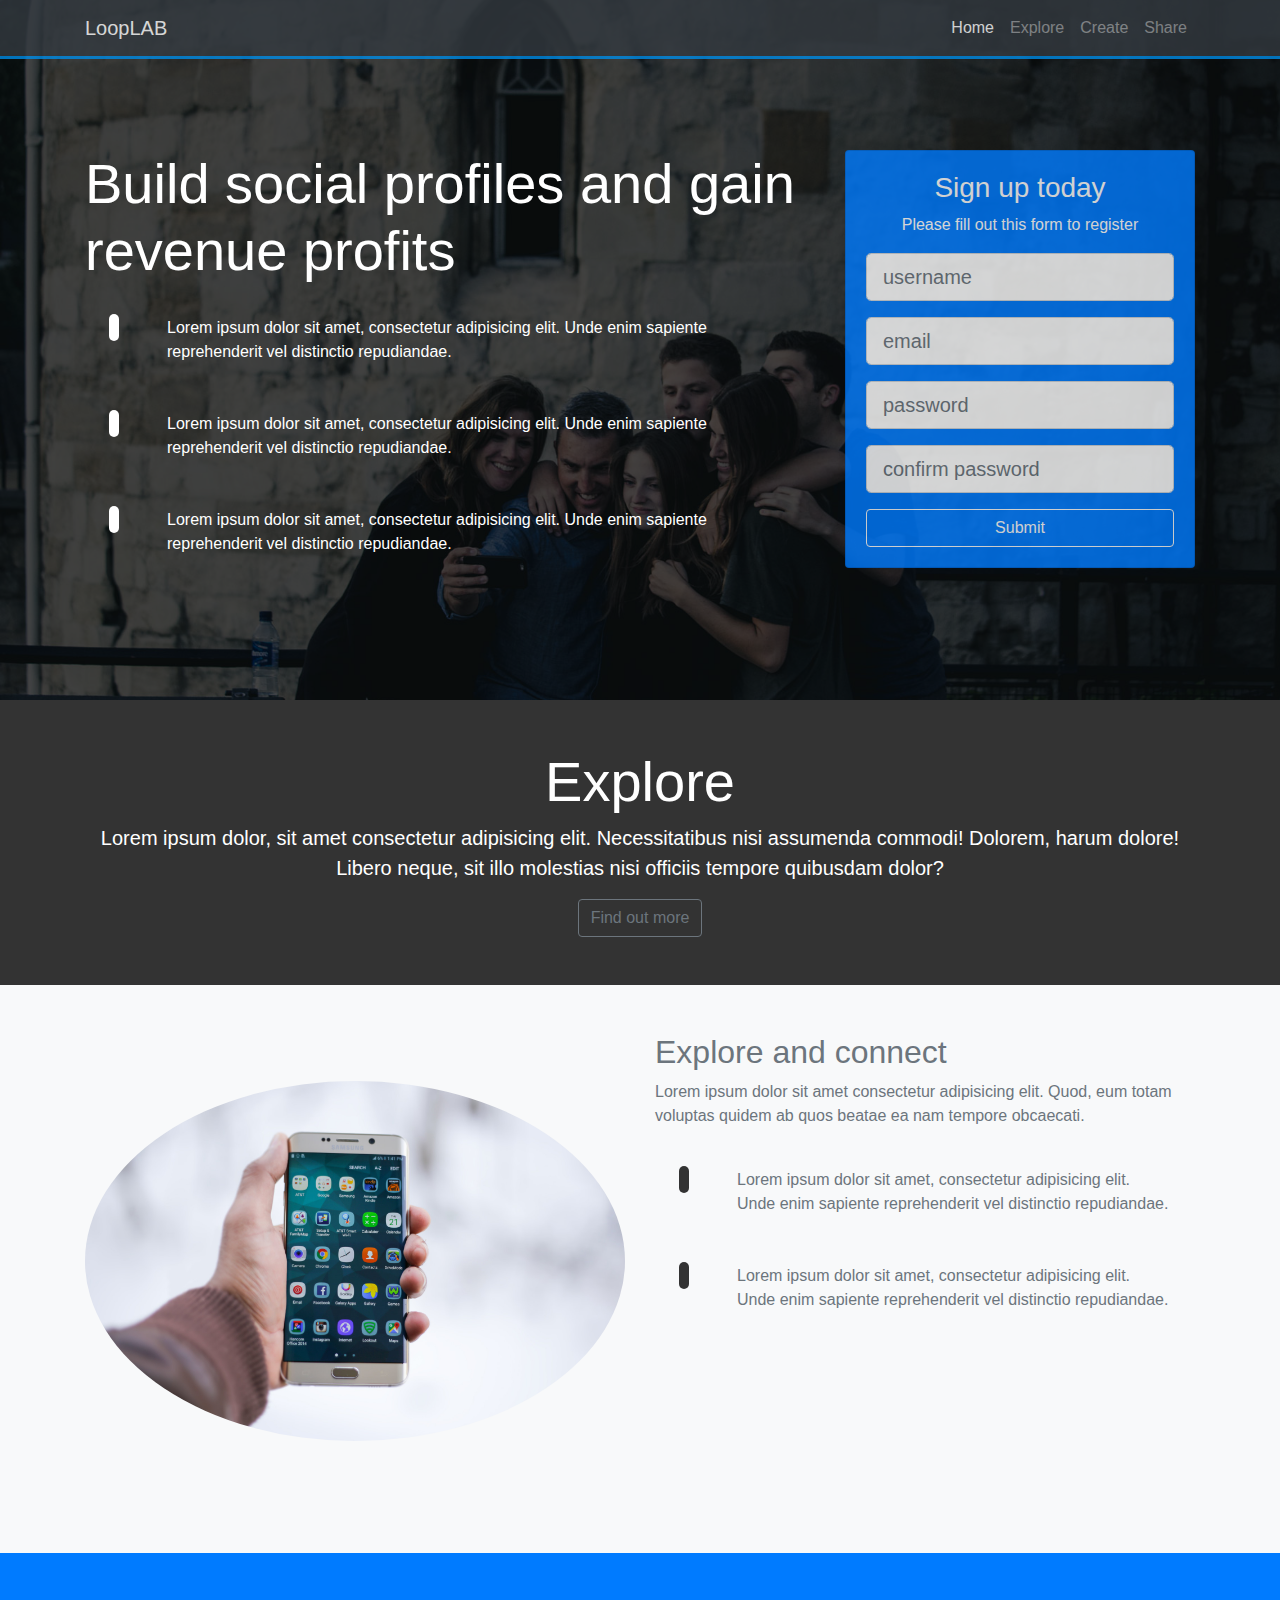
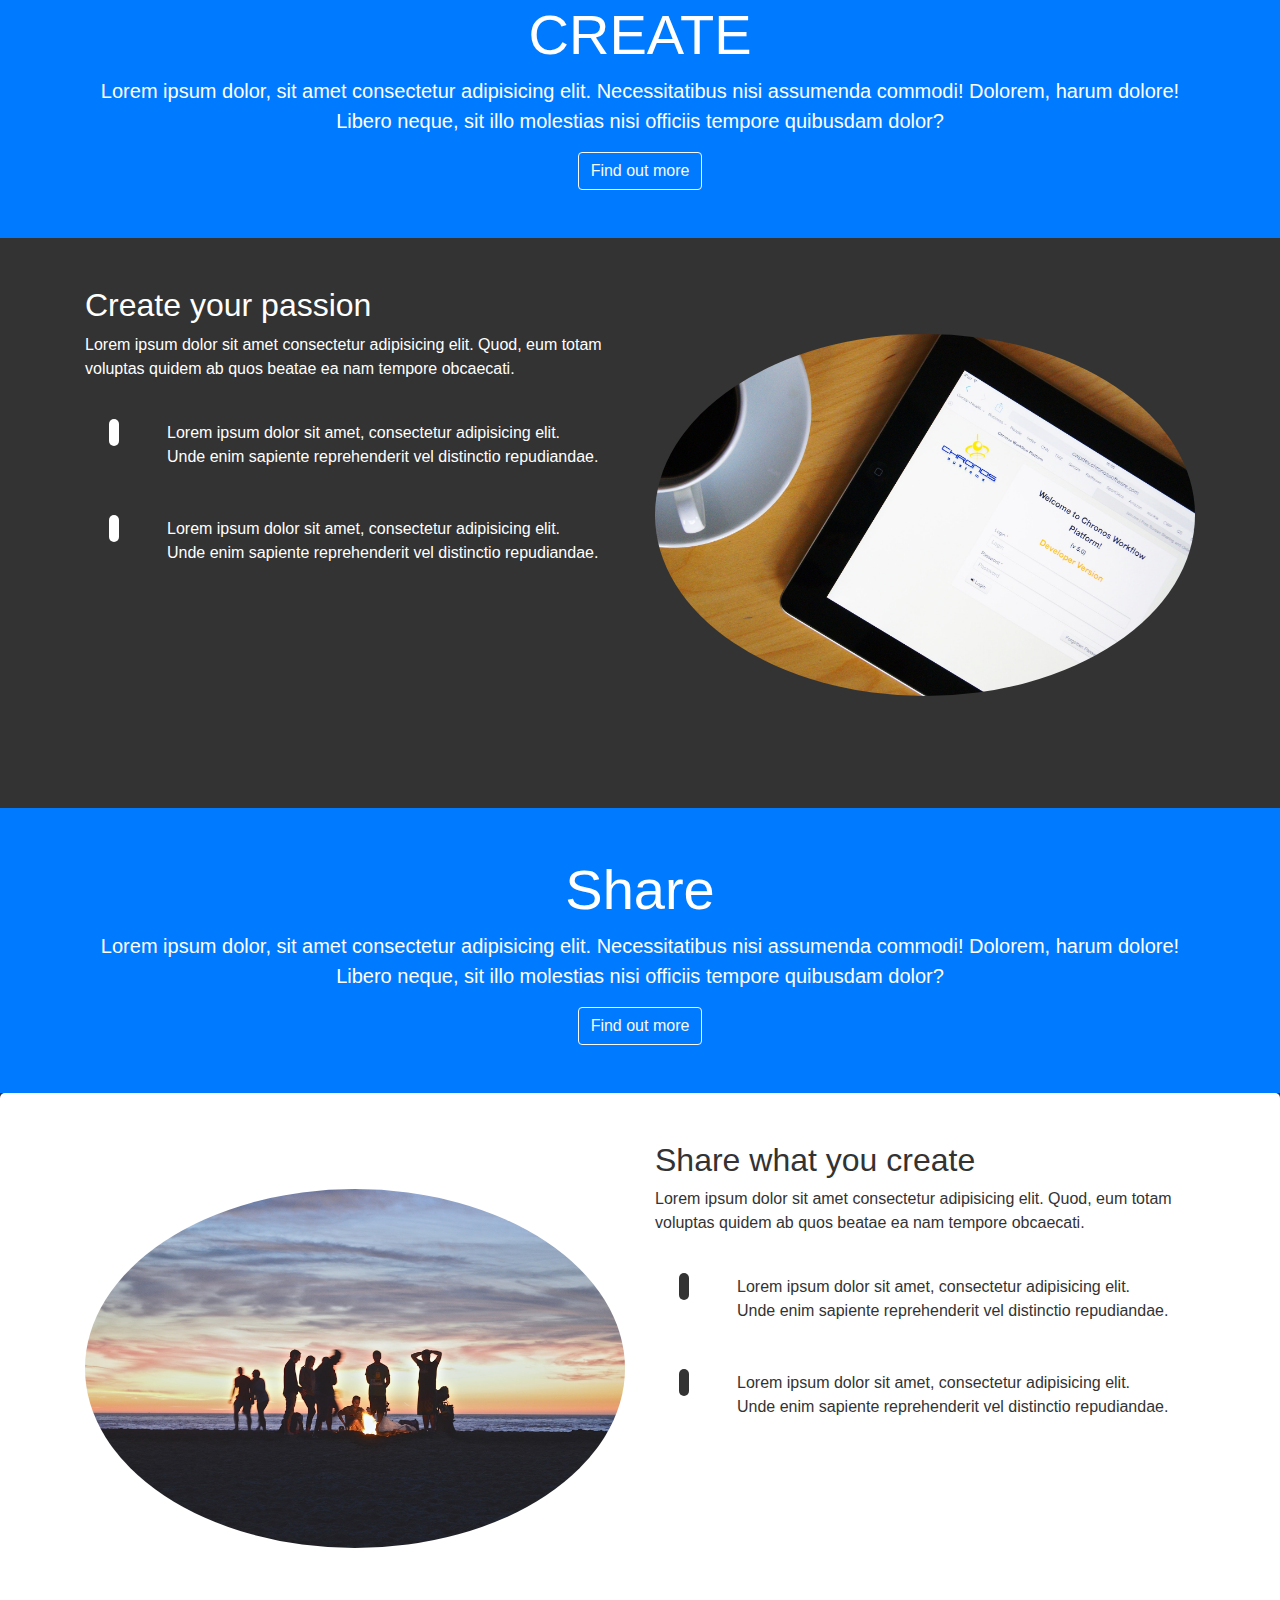
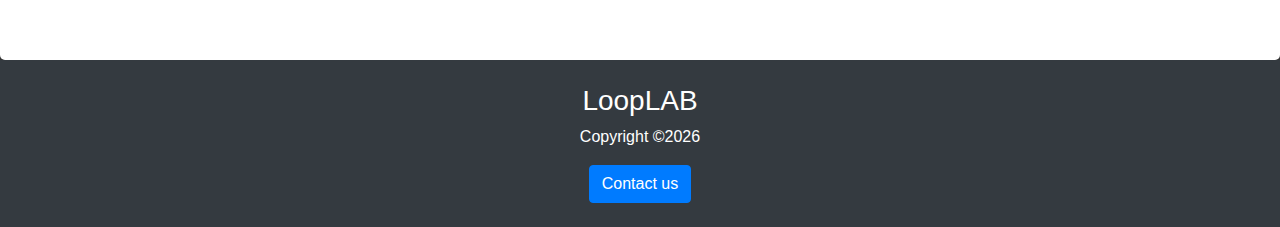
<file: loopLab/index.html>
<!DOCTYPE html>
<html lang="en">
  <head>
    <meta charset="UTF-8">
    <meta name="viewport" content="width=device-width, initial-scale=1.0">
    <meta http-equiv="X-UA-Compatible" content="ie=edge">
    <link rel="stylesheet" href="https://pro.fontawesome.com/releases/v5.10.0/css/all.css" integrity="sha384-AYmEC3Yw5cVb3ZcuHtOA93w35dYTsvhLPVnYs9eStHfGJvOvKxVfELGroGkvsg+p" crossorigin="anonymous"/>
    <link rel="stylesheet" href="https://maxcdn.bootstrapcdn.com/bootstrap/4.0.0/css/bootstrap.min.css" integrity="sha384-Gn5384xqQ1aoWXA+058RXPxPg6fy4IWvTNh0E263XmFcJlSAwiGgFAW/dAiS6JXm" crossorigin="anonymous">
    <link rel="stylesheet" href="css/style.css">
    <title>Bootstrap Theme</title>
  </head>
  <body data-spy="scroll" data-target="#main-nav" id="home">
    <nav class="navbar navbar-expand-sm bg-dark navbar-dark fixed-top" id="main-nav">
      <div class="container">
        <a href="index.html" class="navbar-brand">LoopLAB</a>
        <button class="navbar-toggler" data-toggle="collapse" data-target="#navbarCollapse">
          <span class="navbar-toggler-icon"></span>
        </button>
        <div class="collapse navbar-collapse" id="navbarCollapse">
        <ul class="navbar-nav ml-auto">
          <li class="nav-item">
            <a href="#home" class="nav-link">Home</a>
          </li>
          <li class="nav-item">
            <a href="#explore-head-section" class="nav-link">Explore</a>
          </li>
          <li class="nav-item">
            <a href="#create-head-section" class="nav-link">Create</a>
          </li>
          <li class="nav-item">
            <a href="#share-head-section" class="nav-link">Share</a>
          </li>
      </ul>
    </div>
      </div>
    </nav>

    <!-- HOME SECTION -->
    <header id="home-section">
      <div class="dark-overlay">
        <div class="home-inner container">
          <div class="row">
            <div class="col-lg-8 d-none d-lg-block">
              <h1 class="display-4 text-white">Build <strong></strong>social profiles</strong> and gain <strong>revenue profits</strong>
              </h1>
              
              <div class="d-flex text-white">
                <div class="p-4 align-self-start">
                  <i class="fas fa-check fa-2x"></i>
                </div>
                <div class="p-4 align-self-end">
                  Lorem ipsum dolor sit amet, consectetur adipisicing elit. Unde enim sapiente reprehenderit vel distinctio repudiandae.
                </div>
              </div>
              
              <div class="d-flex text-white"">
                <div class="p-4 align-self-start">
                  <i class="fas fa-check fa-2x"></i>
                </div>
                <div class="p-4 align-self-end">
                  Lorem ipsum dolor sit amet, consectetur adipisicing elit. Unde enim sapiente reprehenderit vel distinctio repudiandae.
                </div>
              </div>
              
              <div class="d-flex text-white"">
                <div class="p-4 align-self-start">
                  <i class="fas fa-check fa-2x"></i>
                </div>
                <div class="p-4 align-self-end">
                  Lorem ipsum dolor sit amet, consectetur adipisicing elit. Unde enim sapiente reprehenderit vel distinctio repudiandae.
                </div>
              </div>
              </div>
              <div class="col-lg-4">
                <div class="card bg-primary text-center card-form">
                  <div class="card-body text-white">
                    <h3>Sign up today</h3>
                    <p>Please fill out this form to register</p>
                    <form>
                      <div class="form-group">
                        <input type="text" class="form-control form-control-lg" placeholder="username">
                      </div>
                      <div class="form-group">
                        <input type="email" class="form-control form-control-lg" placeholder="email">
                      </div>
                      <div class="form-group">
                        <input type="password" class="form-control form-control-lg" placeholder="password">
                      </div>
                      <div class="form-group">
                        <input type="password" class="form-control form-control-lg" placeholder="confirm password">
                      </div>
                      <div type="submit" class="btn btn-outline-light btn-block" value="submit" >Submit</div>
                    </form>
                  </div>
              </div>
            </div>
          </div>
        </div>
      </div>
    </header>

    <!-- EXPLORE HEAD -->
    <section id="explore-head-section">
      <div class="container text-white">
        <div class="row">
          <div class="col text-center py-5">
            <h1 class="display-4">Explore</h1>
            <p class="lead">Lorem ipsum dolor, sit amet consectetur adipisicing elit. Necessitatibus nisi assumenda commodi! Dolorem, harum dolore! Libero neque, sit illo molestias nisi officiis tempore quibusdam dolor?</p>
            <a href="#" class="btn btn-outline-secondary">Find out more</a>
          </div>
        </div>
      </div>
    </section>

    <!-- EXPLORE SECTION -->
    <section id="explore-section" class="bg-light text-muted py-5">
      <div class="container">
        <div class="row">
          <div class="col-md-6 py-5">
            <img src="img/explore-section1.jpg" alt="" class="img-fluid mb-3 rounded-circle"> 
          </div>
          <div class="col-md-6">
            <h2>Explore and connect</h2>
            <p>Lorem ipsum dolor sit amet consectetur adipisicing elit. Quod, eum totam voluptas quidem ab quos beatae ea nam tempore obcaecati.
            </p>
            <div class="d-flex">
              <div class="p-4 align-self-start">
                <i class="fas fa-check fa-2x"></i>
              </div>
              <div class="p-4 align-self-end">
                Lorem ipsum dolor sit amet, consectetur adipisicing elit. Unde enim sapiente reprehenderit vel distinctio repudiandae.
              </div>
            </div>
            
            <div class="d-flex">
              <div class="p-4 align-self-start">
                <i class="fas fa-check fa-2x"></i>
              </div>
              <div class="p-4 align-self-end">
                Lorem ipsum dolor sit amet, consectetur adipisicing elit. Unde enim sapiente reprehenderit vel distinctio repudiandae.
              </div>
            </div>
          </div>
          </div>
        </div>
      </div>
    </section>

<!-- CREATE HEAD -->
<section id="create-head-section" class="bg-primary">
  <div class="container text-white">
    <div class="row">
      <div class="col text-center py-5">
        <h1 class="display-4">CREATE</h1>
        <p class="lead">Lorem ipsum dolor, sit amet consectetur adipisicing elit. Necessitatibus nisi assumenda commodi! Dolorem, harum dolore! Libero neque, sit illo molestias nisi officiis tempore quibusdam dolor?</p>
        <a href="#" class="btn btn-outline-light">Find out more</a>
      </div>
    </div>
  </div>
</section>

<!-- CREATE SECTION -->
<section id="create-section" class="py-5">
  <div class="container text-white">
    <div class="row">
      <div class="col-md-6 py-5 order-2">
        <img src="img/create-section1.jpg" alt="" class="img-fluid mb-3 rounded-circle"> 
      </div>
      <div class="col-md-6 order-1">
        <h2>Create your passion</h2>
        <p>Lorem ipsum dolor sit amet consectetur adipisicing elit. Quod, eum totam voluptas quidem ab quos beatae ea nam tempore obcaecati.
        </p>
        <div class="d-flex">
          <div class="p-4 align-self-start">
            <i class="fas fa-check fa-2x"></i>
          </div>
          <div class="p-4 align-self-end">
            Lorem ipsum dolor sit amet, consectetur adipisicing elit. Unde enim sapiente reprehenderit vel distinctio repudiandae.
          </div>
        </div>
        
        <div class="d-flex">
          <div class="p-4 align-self-start">
            <i class="fas fa-check fa-2x"></i>
          </div>
          <div class="p-4 align-self-end">
            Lorem ipsum dolor sit amet, consectetur adipisicing elit. Unde enim sapiente reprehenderit vel distinctio repudiandae.
          </div>
        </div>
      </div>
      </div>
    </div>
  </div>
</section>

<!-- SHARE HEAD -->
<section id="share-head-section" class="bg-primary">
  <div class="container text-white">
    <div class="row">
      <div class="col text-center py-5">
        <h1 class="display-4">Share</h1>
        <p class="lead">Lorem ipsum dolor, sit amet consectetur adipisicing elit. Necessitatibus nisi assumenda commodi! Dolorem, harum dolore! Libero neque, sit illo molestias nisi officiis tempore quibusdam dolor?</p>
        <a href="#" class="btn btn-outline-light">Find out more</a>
      </div>
    </div>
  </div>
</section>

<!-- SHARE SECTION -->
<section id="share-section" class="py-5">
  <div class="container">
    <div class="row">
      <div class="col-md-6 py-5 order-1">
        <img src="img/share-section1.jpg" alt="" class="img-fluid mb-3 rounded-circle"> 
      </div>
      <div class="col-md-6 order-2">
        <h2>Share what you create</h2>
        <p>Lorem ipsum dolor sit amet consectetur adipisicing elit. Quod, eum totam voluptas quidem ab quos beatae ea nam tempore obcaecati.
        </p>
        <div class="d-flex">
          <div class="p-4 align-self-start">
            <i class="fas fa-check fa-2x"></i>
          </div>
          <div class="p-4 align-self-end">
            Lorem ipsum dolor sit amet, consectetur adipisicing elit. Unde enim sapiente reprehenderit vel distinctio repudiandae.
          </div>
        </div>
        
        <div class="d-flex">
          <div class="p-4 align-self-start">
            <i class="fas fa-check fa-2x"></i>
          </div>
          <div class="p-4 align-self-end">
            Lorem ipsum dolor sit amet, consectetur adipisicing elit. Unde enim sapiente reprehenderit vel distinctio repudiandae.
          </div>
        </div>
      </div>
      </div>
    </div>
  </div>
</section>

<!-- FOOTER -->
<footer id="main-footer" class="bg-dark">
  <div class="container text-white">
    <div class="row">
      <div class="col text-center py-4">
        <h3>LoopLAB</h3>
        <p>Copyright &copy;<span id="year"></span></p>
        <button class="btn btn-primary" data-toggle="modal" data-target="#contactModal">Contact us</button>
      </div>
    </div>
  </div>
</footer>

<!-- MODAL -->
<div class="modal fade text-dark" id="contactModal">
  <div class="modal-dialog">
    <div class="modal-content">
      <div class="modal-header">
        <h5 class="modal-title">Contact Us</h5>
        <button class="close" data-dismiss="modal">
          <span>&times;</span>
        </button>
      </div>
      <div class="modal-body">
        <form>
          <div class="form-group">
            <label for="name">Name</label>
          <input type="text" class="form-control"></input>
        </div>
        <div class="form-group">
          <label for="email">Email</label>
        <input type="email" class="form-control"></input>
      </div>
      <div class="form-group">
        <label for="message">Message</label>
      <textarea class="form-control"></textarea>
    </div>
        </form>
      </div>
      <div class="modal-footer">
        <button class="btn btn-primary btn-block">Submit</button>
      </div>
    </div>
  </div>
</div>


    <script src="https://code.jquery.com/jquery-3.6.0.min.js" integrity="sha256-/xUj+3OJU5yExlq6GSYGSHk7tPXikynS7ogEvDej/m4=" crossorigin="anonymous"></script>
    <script src="https://cdnjs.cloudflare.com/ajax/libs/popper.js/1.12.9/umd/popper.min.js" integrity="sha384-ApNbgh9B+Y1QKtv3Rn7W3mgPxhU9K/ScQsAP7hUibX39j7fakFPskvXusvfa0b4Q" crossorigin="anonymous"></script>
    <script src="https://maxcdn.bootstrapcdn.com/bootstrap/4.0.0/js/bootstrap.min.js" integrity="sha384-JZR6Spejh4U02d8jOt6vLEHfe/JQGiRRSQQxSfFWpi1MquVdAyjUar5+76PVCmYl" crossorigin="anonymous"></script>
    <script>
      //Get the current year for the copyright
      $('#year').text(new Date().getFullYear());

      //Init scrollspy
      $('body').scrollspy({target: "#main-nav"})

      //Smooth scrolling
      $("main-nav a").on('click', function (event){
        if(this.hash !== ""){
          event.preventDefault();
          const hash = this.hash;

          $('html, body').animate({
            scrollTop: $(hash).offset().top
          }, 800, function(){
            window.location.hash = hash;
          })
        }
      })
    </script>
  </body>
</html>
</file>
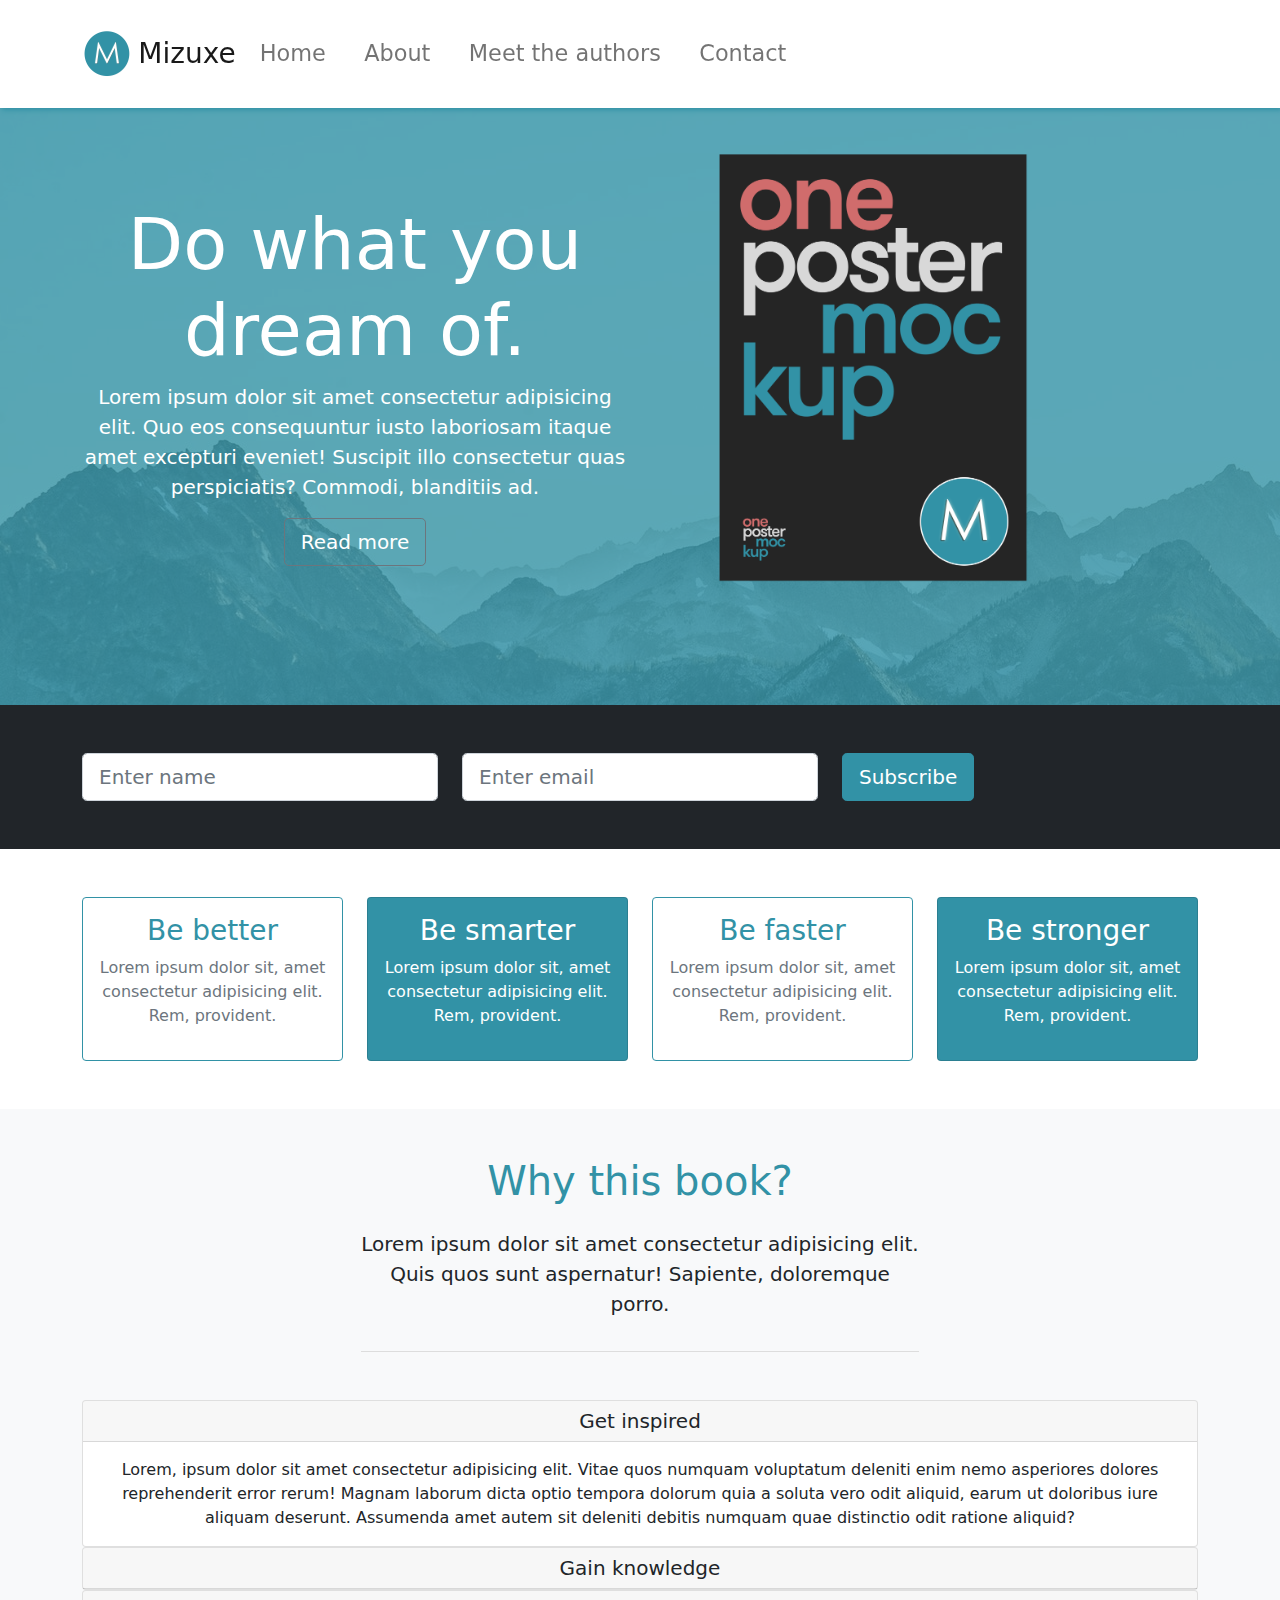
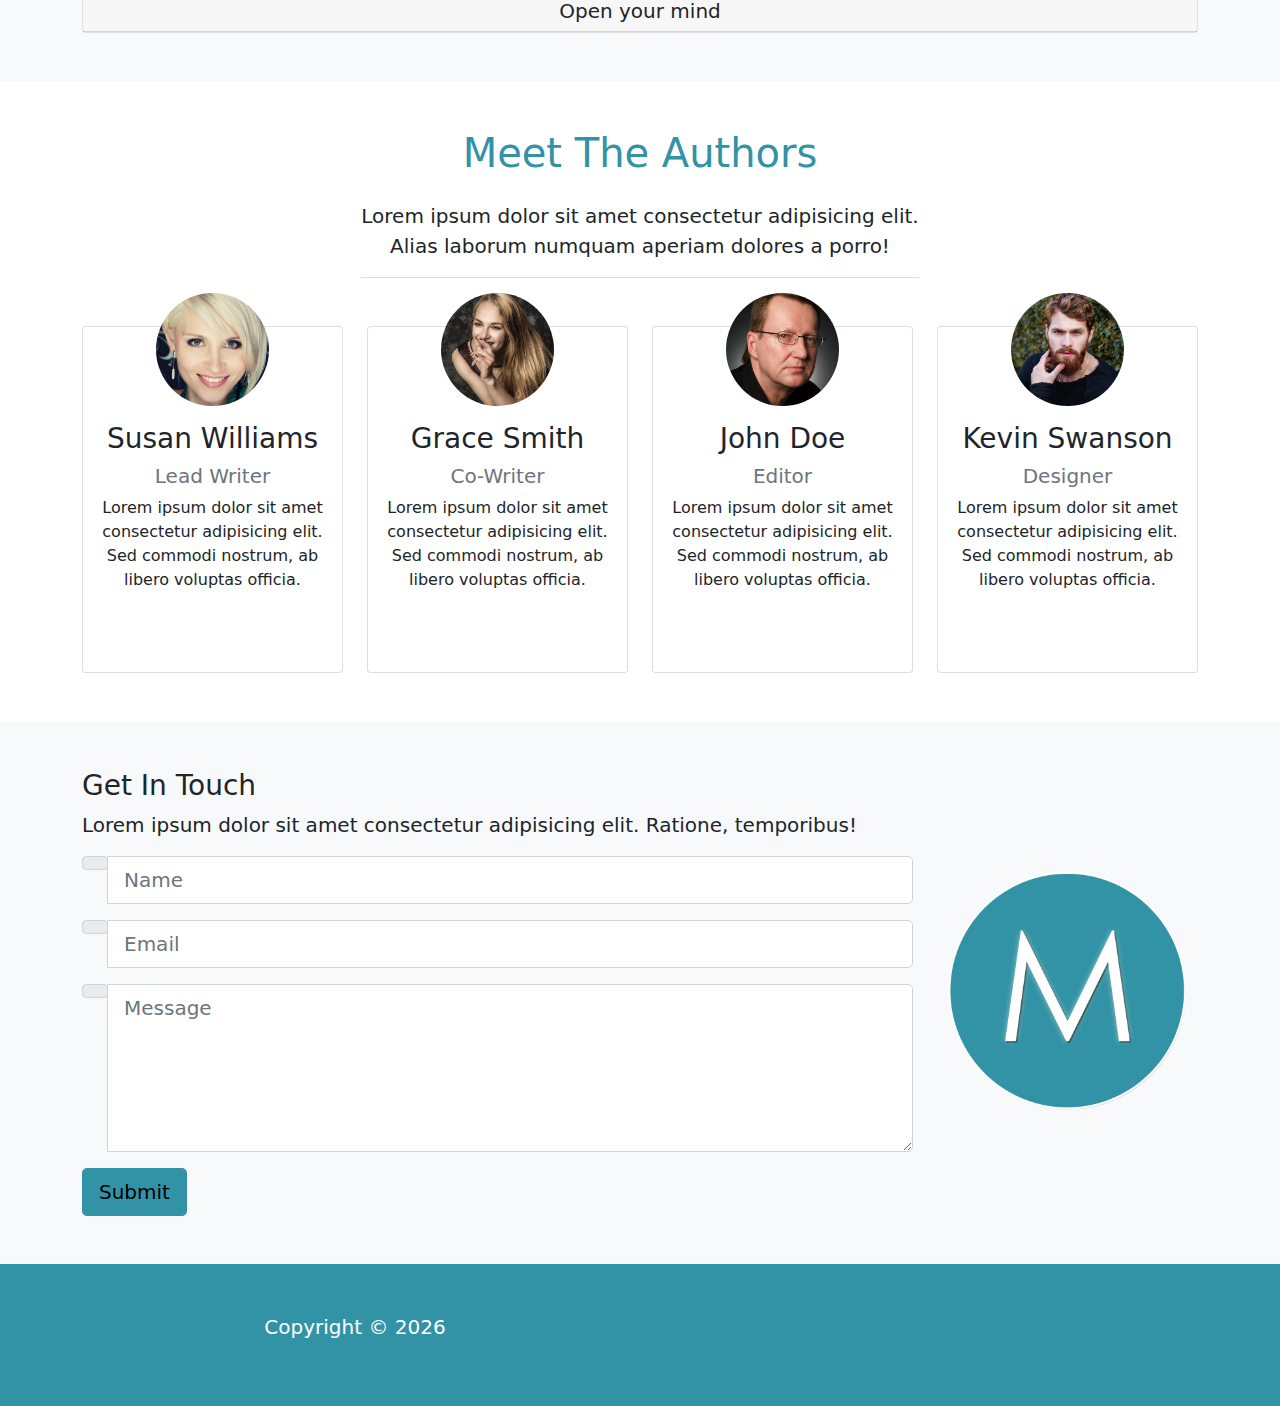
<file: MizUxe/index.html>
<!DOCTYPE html>
<html lang="en">
  <head>
    <meta charset="UTF-8">
    <meta name="viewport" content="width=device-width, initial-scale=1.0">
    <meta http-equiv="X-UA-Compatible" content="ie=edge">
    <link rel="stylesheet" href="https://pro.fontawesome.com/releases/v5.10.0/css/all.css" integrity="sha384-AYmEC3Yw5cVb3ZcuHtOA93w35dYTsvhLPVnYs9eStHfGJvOvKxVfELGroGkvsg+p" crossorigin="anonymous"/>
    <link rel="stylesheet" href="css/bootstrap.css">
    <link rel="stylesheet" href="css/style.css">
    <title>Bootstrap Theme</title>
  </head>
  <body>
  <nav class="navbar navbar-expand-md navbar-light fixed-top py-4">
    <div class="container">
      <a href="#home" class="navbar-brand">
        <img src="img/mlogo.png" alt="Logo" width="50" height="50">
        <h3 class="d-inline align-middle">Mizuxe</h3>
      </a>
      <button class="navbar-toggler" data-toggle="collapse" data-target="#navbarCollapse">
        <span class="navbar-toggler-icon"></span>
      </button>
      <div class="collapse navbar-collapse" id="navbarCollapse">
        <ul class="navbar-nav ml-auto">
          <li class="nav-item">
            <a href="#home" class="nav-link">Home</a>
          </li>
          <li class="nav-item">
            <a href="#about" class="nav-link">About</a>
          </li>
          <li class="nav-item">
            <a href="#authors" class="nav-link">Meet the authors</a>
          </li>
          <li class="nav-item">
            <a href="#home" class="nav-link">Contact</a>
          </li>
        </ul>
      </div>
    </div>
  </nav>

  <!-- SHOWCASE-->
  <section id="showcase"class="py-5">
    <div class="primary-overlay text-white">
      <div class="container">
        <div class="row">
          <div class="col-lg-6 text-center">
            <h1 class="display-2 mt-5 pt-5">
              Do what you dream of.
            </h1>
            <p class="lead">Lorem ipsum dolor sit amet consectetur adipisicing elit. Quo eos consequuntur iusto laboriosam itaque amet excepturi eveniet! Suscipit illo consectetur quas perspiciatis? Commodi, blanditiis ad.</p>
            <a href="#" class="btn btn-outline-secondary btn-lg text-white">
              <i class="fas fa-arrow-right"></i> Read more
            </a>
          </div>
          <div class="col-sm-5">
            <img src="img/book.png" alt="" class="img-fluid d-block">
          </div>
        </div>
      </div>
    </div>
  </section>


  <!--NEWSLETTER-->
  <section id="newsletter" class="bg-dark text-white py-5">
    <div class="container">
      <div class="row">
        <div class="col-md-4">
          <input type="text" class="form-control form-control-lg mb-resp" placeholder="Enter name">
        </div>
        <div class="col-md-4">
          <input type="email" class="form-control form-control-lg mb-resp" placeholder="Enter email">
        </div>
        <div class="col-md-4">
          <button class="btn btn-primary btn-lg btn-block text-white">
            <i class="fas fa-envelope-open-o"></i> Subscribe
          </button>
        </div>
      </div>
    </div>
  </section>


  <!--BOXES-->
  <section id="boxes" class="py-5">
    <div class="container">
<div class="row">
  <div class="col-md-3">
    <div class="card text-center border-primary mb-resp">
      <div class="card-body">
        <h3 class="text-primary">Be better</h3>
        <p class="text-muted">Lorem ipsum dolor sit, amet consectetur adipisicing elit. Rem, provident.</p>
      </div>
    </div>
  </div>
  <div class="col-md-3">
    <div class="card text-center bg-primary text-white mb-resp">
    <div class="card-body">
      <h3>Be smarter</h3>
      <p>Lorem ipsum dolor sit, amet consectetur adipisicing elit. Rem, provident.</p>
    </div>
  </div></div>
  <div class="col-md-3">
    <div class="card text-center border-primary mb-resp">
      <div class="card-body">
        <h3 class="text-primary">Be faster</h3>
        <p class="text-muted">Lorem ipsum dolor sit, amet consectetur adipisicing elit. Rem, provident.</p>
      </div>
    </div>
  </div>
  <div class="col-md-3">
    <div class="card text-center bg-primary text-white mb-resp">
      <div class="card-body">
        <h3>Be stronger</h3>
        <p>Lorem ipsum dolor sit, amet consectetur adipisicing elit. Rem, provident.</p>
      </div>
    </div>
  </div>
</div>
    </div>
  </section>
  
  <!--ABOUT / WHY SECTION-->
  <section id="about" class="text-center py-5 bg-light">
    <div class="container">
      <div class="row">
        <div class="col">
          <div class="info-header mb-5">
            <h1 class="text-primary pb-3">
              Why this book?
            </h1>
            <p class="lead pb-3">
              Lorem ipsum dolor sit amet consectetur adipisicing elit. Quis quos sunt aspernatur! Sapiente, doloremque porro.
            </p>
          </div>
        </div>

        <!--ACCORDION-->
        <div id="accordion">
          <div class="card">
            <div class="card-header">
              <h5 class="mb-0">
                <div href="#collapse1" data-toggle="collapse" data-parent="#accordion">
                  <i class="fas fa-arrow-circle-down"></i>
                  Get inspired
                </div>
              </h5>
            </div>

            <div id="collapse1" class="collapse show">
              <div class="card-body">
                Lorem, ipsum dolor sit amet consectetur adipisicing elit. Vitae quos numquam voluptatum deleniti enim nemo asperiores dolores reprehenderit error rerum! Magnam laborum dicta optio tempora dolorum quia a soluta vero odit aliquid, earum ut doloribus iure aliquam deserunt. Assumenda amet autem sit deleniti debitis numquam quae distinctio odit ratione aliquid?
              </div>
            </div>
          </div>

          <div class="card">
            <div class="card-header">
              <h5 class="mb-0">
                <div href="#collapse2" data-toggle="collapse" data-parent="#accordion">
                  <i class="fas fa-arrow-circle-down"></i>
                  Gain knowledge
                </div>
              </h5>
            </div>

            <div id="collapse2" class="collapse">
              <div class="card-body">
                Lorem, ipsum dolor sit amet consectetur adipisicing elit. Vitae quos numquam voluptatum deleniti enim nemo asperiores dolores reprehenderit error rerum! Magnam laborum dicta optio tempora dolorum quia a soluta vero odit aliquid, earum ut doloribus iure aliquam deserunt. Assumenda amet autem sit deleniti debitis numquam quae distinctio odit ratione aliquid?
              </div>
            </div>
          </div>

          <div class="card">
            <div class="card-header">
              <h5 class="mb-0">
                <div href="#collapse3" data-toggle="collapse" data-parent="#accordion">
                  <i class="fas fa-arrow-circle-down"></i>
                  Open your mind
                </div>
              </h5>
            </div>

            <div id="collapse3" class="collapse">
              <div class="card-body">
                Lorem, ipsum dolor sit amet consectetur adipisicing elit. Vitae quos numquam voluptatum deleniti enim nemo asperiores dolores reprehenderit error rerum! Magnam laborum dicta optio tempora dolorum quia a soluta vero odit aliquid, earum ut doloribus iure aliquam deserunt. Assumenda amet autem sit deleniti debitis numquam quae distinctio odit ratione aliquid?
              </div>
            </div>
          </div>
        </div>
      </div>
    </div>
  </section>


  <!--AUTHORS-->
  <!-- AUTHORS -->
  <section id="authors" class="my-5 text-center">
    <div class="container">
      <div class="row">
        <div class="col">
          <div class="info-header mb-5">
            <h1 class="text-primary pb-3">
              Meet The Authors
            </h1>
            <p class="lead">
              Lorem ipsum dolor sit amet consectetur adipisicing elit. Alias laborum numquam aperiam dolores a porro!
            </p>
          </div>
        </div>
      </div>

      <div class="row">
        <div class="col-lg-3 col-md-6">
          <div class="card">
            <div class="card-body">
              <img src="img/person1.jpg" alt="" class="img-fluid rounded-circle w-50 mb-3">
              <h3>Susan Williams</h3>
              <h5 class="text-muted">Lead Writer</h5>
              <p>Lorem ipsum dolor sit amet consectetur adipisicing elit. Sed commodi nostrum, ab libero voluptas officia.</p>
              <div class="d-flex justify-content-center">
                <div class="p-4">
                  <a href="http://facebook.com">
                    <i class="fab fa-facebook"></i>
                  </a>
                </div>
                <div class="p-4">
                  <a href="http://twitter.com">
                    <i class="fab fa-twitter"></i>
                  </a>
                </div>
                <div class="p-4">
                  <a href="http://instagram.com">
                    <i class="fab fa-instagram"></i>
                  </a>
                </div>

              </div>
            </div>
          </div>
        </div>

        <div class="col-lg-3 col-md-6">
          <div class="card">
            <div class="card-body">
              <img src="img/person2.jpg" alt="" class="img-fluid rounded-circle w-50 mb-3">
              <h3>Grace Smith</h3>
              <h5 class="text-muted">Co-Writer</h5>
              <p>Lorem ipsum dolor sit amet consectetur adipisicing elit. Sed commodi nostrum, ab libero voluptas officia.</p>
              <div class="d-flex justify-content-center">
                <div class="p-4">
                  <a href="http://facebook.com">
                    <i class="fab fa-facebook"></i>
                  </a>
                </div>
                <div class="p-4">
                  <a href="http://twitter.com">
                    <i class="fab fa-twitter"></i>
                  </a>
                </div>
                <div class="p-4">
                  <a href="http://instagram.com">
                    <i class="fab fa-instagram"></i>
                  </a>
                </div>

              </div>
            </div>
          </div>
        </div>

        <div class="col-lg-3 col-md-6">
          <div class="card">
            <div class="card-body">
              <img src="img/person3.jpg" alt="" class="img-fluid rounded-circle w-50 mb-3">
              <h3>John Doe</h3>
              <h5 class="text-muted">Editor</h5>
              <p>Lorem ipsum dolor sit amet consectetur adipisicing elit. Sed commodi nostrum, ab libero voluptas officia.</p>
              <div class="d-flex justify-content-center">
                <div class="p-4">
                  <a href="http://facebook.com">
                    <i class="fab fa-facebook"></i>
                  </a>
                </div>
                <div class="p-4">
                  <a href="http://twitter.com">
                    <i class="fab fa-twitter"></i>
                  </a>
                </div>
                <div class="p-4">
                  <a href="http://instagram.com">
                    <i class="fab fa-instagram"></i>
                  </a>
                </div>

              </div>
            </div>
          </div>
        </div>

        <div class="col-lg-3 col-md-6">
          <div class="card">
            <div class="card-body">
              <img src="img/person4.jpg" alt="" class="img-fluid rounded-circle w-50 mb-3">
              <h3>Kevin Swanson</h3>
              <h5 class="text-muted">Designer</h5>
              <p>Lorem ipsum dolor sit amet consectetur adipisicing elit. Sed commodi nostrum, ab libero voluptas officia.</p>
              <div class="d-flex justify-content-center">
                <div class="p-4">
                  <a href="http://facebook.com">
                    <i class="fab fa-facebook"></i>
                  </a>
                </div>
                <div class="p-4">
                  <a href="http://twitter.com">
                    <i class="fab fa-twitter"></i>
                  </a>
                </div>
                <div class="p-4">
                  <a href="http://instagram.com">
                    <i class="fab fa-instagram"></i>
                  </a>
                </div>

              </div>
            </div>
          </div>
        </div>
      </div>
    </div>
  </section>

  <!-- CONTACT -->
  <section id="contact" class="bg-light py-5">
    <div class="container">
      <div class="row">
        <div class="col-lg-9">
          <h3>Get In Touch</h3>
          <p class="lead">Lorem ipsum dolor sit amet consectetur adipisicing elit. Ratione, temporibus!</p>
          <form>
            <div class="input-group input-group-lg mb-3">
              <div class="input-group-prepend">
                <span class="input-group-text">
                  <i class="fas fa-user"></i>
                </span>
              </div>
              <input type="text" class="form-control" placeholder="Name">
            </div>

            <div class="input-group input-group-lg mb-3">
              <div class="input-group-prepend">
                <span class="input-group-text">
                  <i class="fas fa-envelope"></i>
                </span>
              </div>
              <input type="text" class="form-control" placeholder="Email">
            </div>

            <div class="input-group input-group-lg mb-3">
              <div class="input-group-prepend">
                <span class="input-group-text">
                  <i class="fas fa-pencil-alt"></i>
                </span>
              </div>
              <textarea class="form-control" placeholder="Message" rows="5"></textarea>
            </div>

            <input type="submit" value="Submit" class="btn btn-primary btn-block btn-lg">
          </form>
        </div>

        <div class="col-lg-3 align-self-center">
          <img src="img/mlogo.png" alt="" class="img-fluid">
        </div>
      </div>
    </div>
  </section>

  <!-- FOOTER -->
  <footer id="main-footer" class="py-5 bg-primary text-white">
    <div class="container">
      <div class="row text-center">
        <div class="col-md-6 ml-auto">
          <p class="lead">
            Copyright &copy;
            <span id="year"></span>
          </p>
        </div>
      </div>
    </div>
  </footer>


    <script src="https://code.jquery.com/jquery-3.6.0.min.js" integrity="sha256-/xUj+3OJU5yExlq6GSYGSHk7tPXikynS7ogEvDej/m4=" crossorigin="anonymous"></script>
    <script src="https://cdnjs.cloudflare.com/ajax/libs/popper.js/1.12.9/umd/popper.min.js" integrity="sha384-ApNbgh9B+Y1QKtv3Rn7W3mgPxhU9K/ScQsAP7hUibX39j7fakFPskvXusvfa0b4Q" crossorigin="anonymous"></script>
    <script src="https://maxcdn.bootstrapcdn.com/bootstrap/4.0.0/js/bootstrap.min.js" integrity="sha384-JZR6Spejh4U02d8jOt6vLEHfe/JQGiRRSQQxSfFWpi1MquVdAyjUar5+76PVCmYl" crossorigin="anonymous"></script>
    <script>
      //Get the current year for the copyright
      $('#year').text(new Date().getFullYear());

      //Init Scrollspy
      $('body').scrollspy({target:"#main-nav"});

      //Smooth scrolling
      $("main-nav a").on('click', function (event){
        if(this.hash !== ""){
          event.preventDefault();
          const hash = this.hash;

          $('html, body').animate({
            scrollTop: $(hash).offset().top
          }, 800, function(){
            window.location.hash = hash;
          })
        }
      })
    </script>
  </body>
</html>
</file>
<file: loopLab/css/style.css>
body{
  background: #333;
  color: #fff,
}

a{
  color:grey;
}

.navbar {
  border-bottom: #008de6 3px solid;
  opacity: 0.8;
}

#home-section{
  background: url(../img/home.jpg);
  background-repeat: no-repeat;
  background-size: cover;
  background-attachment: fixed;
  min-height: 700px;
}

#home-section .dark-overlay{
  position: absolute;
  top: 0; 
  left: 0;
  width: 100%;
  height: 700px;
  background-color: rgba(0, 0, 0, 0.7)
}

#home-section .home-inner{
  padding-top: 150px;
}

#home-section .card-form{
  opacity: 0.8;
}

#home-section .fas{
  color: #008ed6;
  padding: 5px;
  background: white;
  border-radius: 5px;
}

#explore-section .fas, #share-section .fas{
  color:white;
  padding: 5px;
  background: #333;
  border-radius: 5px;
}

#create-section .fas, #share-section{
  color: #333;
  padding: 5px;
  background: white;
  border-radius: 5px;
}
</file>
<file: MizUxe/css/style.css>
body {
  margin-top: 105px; }

.navbar {
  box-shadow: 2px 2px 5px #3292A6;
  opacity: 1.6;
  background: #fff; }
  .navbar .nav-item {
    font-size: 1.4rem;
    padding-right: 1.4rem; }

#showcase {
  position: relative;
  background: url("../img/mountains.jpg");
  min-height: 600px; }
  #showcase .primary-overlay {
    background: rgba(50, 146, 166, 0.8);
    position: absolute;
    top: 0;
    left: 0;
    width: 100%;
    height: 100%; }

.info-header {
  width: 50%;
  margin: auto;
  border-bottom: 1px #ddd solid; }

#authors img {
  margin-top: -50px; }

.card-hover {
  background: #3292A6;
  color: #fff; }

@media (max-width: 768px) {
  #showcase {
    min-height: 500px; }
    #showcase h1 {
      font-size: 4rem; }

  .mb-resp {
    margin-bottom: 1rem; } }
</file>
